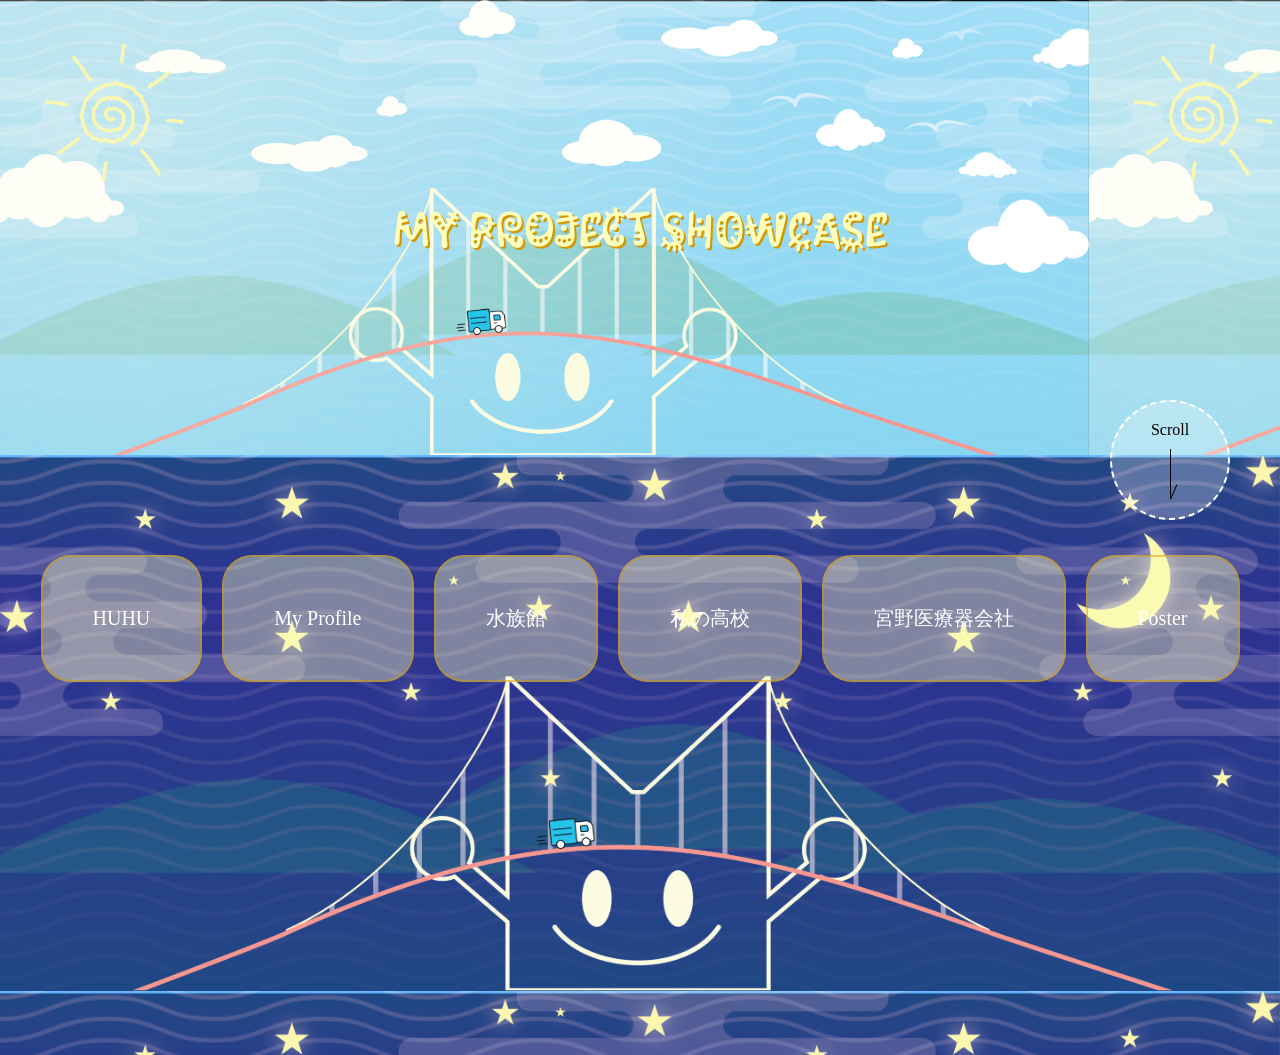
<file: index.html>
<!DOCTYPE html>
<html lang="ja">
<head>
    <meta charset="UTF-8">
    <meta name="viewport" content="width=device-width, initial-scale=1.0">
    <link rel="stylesheet" href="css/destyle.css">
    <link rel="stylesheet" href="css/style.css">
    <link rel="stylesheet" href="https://fonts.googleapis.com/css?family=Kablammo">
    <title>Collected Project</title>
</head>
<body>
    <div class="container">
        <header>
            <h1>MY PROJECT SHOWCASE</h1>
            <div class="scroll">
                <p>Scroll</p>
                <div class="arrow"></div>
            </div>
        </header>
        <section class="product-bg">
            <div class="product">
                <a class="huhu" href="HUHU/index.html">HUHU</a>
                <a class="my-profile" href="My Profile/index_self-intro.html">My Profile</a>
                <a class="aquarium" href="/Aquarium/index_aquarium.html" target="_self">水族館</a>
                <a class="my-school" href="">私の高校</a>
                <a class="miyano" href="https://www.figma.com/proto/Huy1gf9PrRXxy3SUlNrbtP/Miyano?node-id=1063-3696&t=lnGBhe9HpxZcRLVf-1" target="_blank">宮野医療器会社</a>
                <a class="poster" href="poster.html">Poster</a>
            </div>
        </section>
    </div>
</body>
</html>
</file>
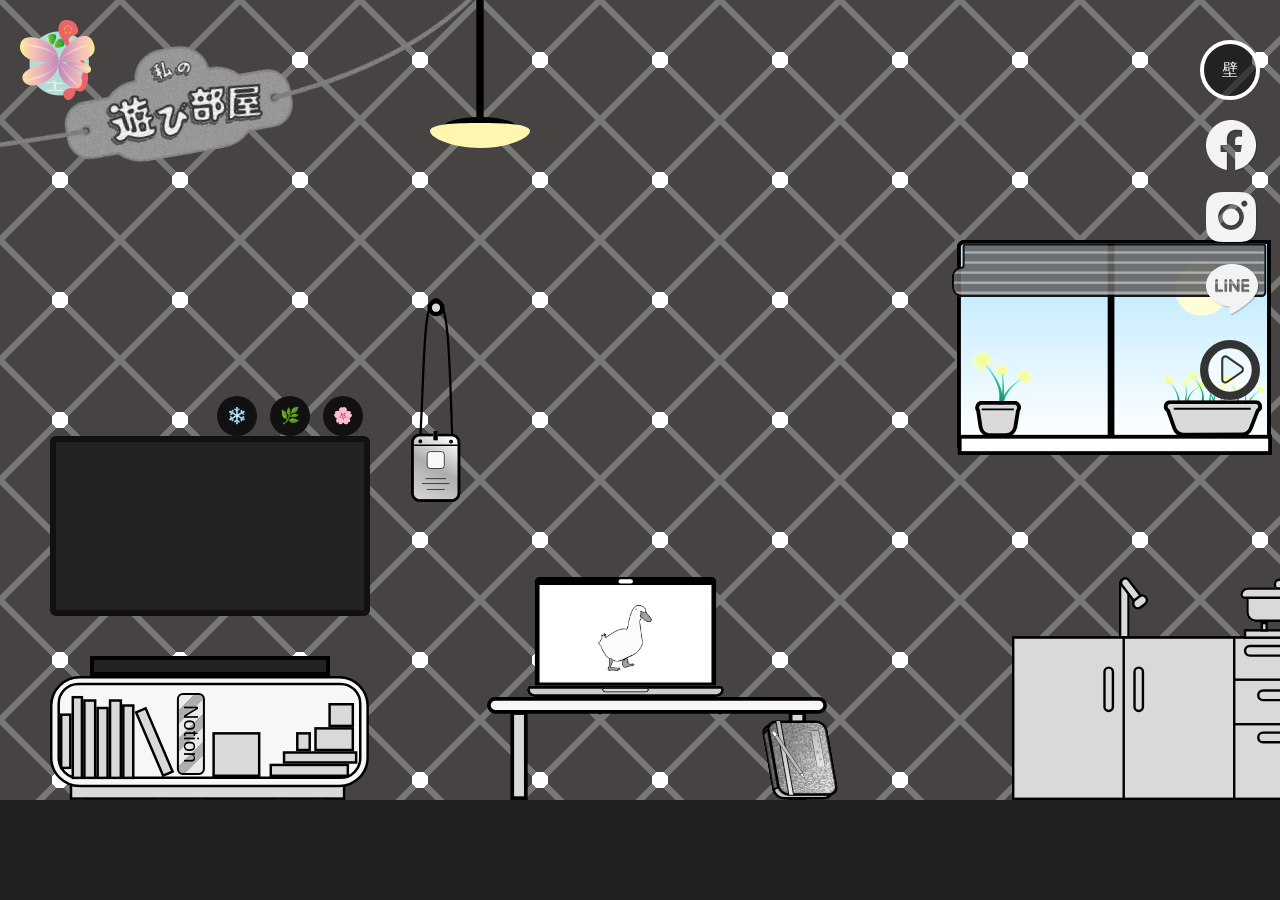
<file: HUHU/index.html>
<!DOCTYPE html>
<html lang="ja">

<head>
    <meta charset="UTF-8">
    <meta name="viewport" content="width=device-width, initial-scale=1.0">

    <link rel="icon" href="img/Logo.png" type="image/x-icon">
    <meta name="description" content="神戸電子専門学校・デザイン学科1年生の自己紹介サイトです。">
    <!-- OGP Tags -->
    <meta property="og:title" content="自己紹介サイトです。">
    <meta property="og:description" content="こんにちは！神戸電子専門学校・グラフィックデザイン学科・1年生の自己紹介サイトです。遊びに来てくれてありがとうございます！">
    <meta property="og:type" content="website"> <!-- 記事ページなら article、トップなら website -->
    <meta property="og:url" content="https://xserver.com">
    <meta property="og:image" content="https://xserver.com/img/OGP.png"> <!-- 画像の絶対パス -->

    <title>自己紹介＿グエンゴクヒエン</title>
    <link rel="stylesheet" href="css/reset.css">
    <link rel="stylesheet" href="css/style.css">
    <script src="script.js" defer></script>
</head>

<body>
    <div id="wallpaper">
        <!-- Navigation -->
        <div class="nav">
            <a class="logo" href="#"><img src="img/Logo.png" alt="logo"></a>
            <h1><img src="img/Title.svg" height="120" alt=""></h1>
            <div class="wall-color">
                <div class="wall-color hidden">
                    <a class="btn" id="btn_default">初</a>
                    <a class="btn" id="btn_green">緑</a>
                    <a class="btn" id="btn_red">赤</a>
                    <a class="btn" id="btn_blue">青</a>
                </div>
                <a class="btn" id="btn_wall">壁</a>
            </div>
            <!-- <div class="menu">
                <a class="btn" id="color">色</a>
            </div> -->
            <div class="sns">
                <a class="facebook" href="#"><img src="img/facebook.png"></a>
                <a class="insta" href="#"><img src="img/instagram.png"></a>
                <a class="line" href="#"><img src="img/line.png"></a>
            </div>
            <div id="music">
                <img src="img/Play button.svg" height="60" alt="play button">
                <div class="control">
                    <figure>
                        <h2>HELLO VIETNAM - English</h2>
                        <audio controls loop
                            src="audio/Hello Vietnam  -  Quynh Anh ( with English lyric) - Canviun Digital Products.mp3"></audio>
                        <a href="https://www.youtube.com/watch?v=KCIG03w5j1g" target="_blank"> View on Youtube </a>
                        <h2>HELLO VIETNAM - Vietnamese</h2>
                        <audio controls loop
                            src="audio/[HD] Chào Việt Nam - Thùy Chi . Hello Viet Nam - Mạnh Dũng.mp3"
                            target="_blank"></audio>
                        <a href=""> View on Youtube </a>
                    </figure>
                    It's quite interesting that the first time I heard of this song was actually from a video of a Japanese
                    living in Vietnam.
                </div>
            </div>
    
        </div>
        <!-- LIGHT -->
        <div id="light">
            <img class="light" src="img/Light.svg" alt="light">
            <img class="light" src="img/Light.svg" alt="light">
        </div>

        <!-- TV set -->
        <div id="tv-set">
            <!-- TV -->
            <!-- Trigger Button  -->
            <div id="tv">
                <div class="sleep-change">
                    <a class="btn-tv" id="btn-tv_snow">❄️</a>
                    <a class="btn-tv" id="btn-tv_leaves">🌿</a>
                    <a class="btn-tv" id="btn-tv_sakura">🌸</a>
                </div>
                <button class="openBtn" id="openBtn-tv">
                    <ul class="sleep snow">
                        <li></li>
                        <li></li>
                        <li></li>
                        <li></li>
                        <li></li>
                        <li></li>
                        <li></li>
                        <li></li>
                    </ul>
                </button>
            </div>
            <!-- Mini Pop-Up Window -->
            <dialog id="tv-miniWindow" class="window">
                <div class="window-header">
                    <h2><img src="img/Fav movies.svg" alt=""></h2>
                    <button id="closeBtn-tv" class="closeBtn"><img src="img/Exit.svg"></button>
                </div>
                <div class="content">
                    <div class="list">
                        <h3>最近見ている映画・アニメ</h3>
                        <div class="arrow arrow1">scroll →→</div>
                        <div class="arrow arrow2">scroll →→</div>
                        <div class="list-scroll">
                            <ul class="folder-list" id="seeing">
                                <li id="mkr"><img src="img/Folder-mkr.png" alt=""></li>
                                <li><img src="img/Folder-ranma.png" alt=""></li>
                                <li><img src="img/Folder-soraakai.png" alt=""></li>
                                <li id="sxf"><img src="img/Folder-sxf.png" alt=""></li>
                                <li><img src="img/Folder-boshi.png" alt=""></li>
                            </ul>
                        </div>
                        <h3>好きな映画・アニメ</h3>
                        <div class="list-scroll">
                            <ul class="folder-list" id="favorite">
                                <li><img src="img/Folder-HP.png" alt=""></li>
                                <li><img src="img/Folder-Spirited.png" alt=""></li>
                                <li><img src="img/Folder-Howl.png" alt=""></li>
                                <li><img src="img/Folder-Saibo.png" alt=""></li>
                                <li><img src="img/Folder-inside out.png" alt=""></li>
                                <li><img src="img/Folder-Nobody.png" alt=""></li>
                            </ul>
                        </div class="list-scroll">
                    </div>
                    <!-- Display card -->
                    <ul class="display">
                        <div class="arrow3">scroll →→</div>
                        <!-- Spy x Fammily -->
                        <li class="display-card sxf">
                            <img src="img/sxf.jpg" alt="">
                            <dl class="info">
                                <dt>SPY X FAMILY</dt>
                                <dd>世界各国が水面下にて、熾烈な情報戦を繰り広げていた時代。東西の間に鉄のカーテンが下りて十余年、隣り合う東国（オスタニア）と西国（ウェスタリス）の間には仮初めの平和が成り立っていた。
                                    <br>西国から東国に送られた西国一の凄腕スパイ・黄昏（たそがれ）は、東西平和を脅かす東国の政治家ドノバン・デズモンドと接触するため、偽装家族を作ってデズモンドの息子が通う名門イーデン校に養子を入学させる任務・オペレーション〈梟（ストリクス）〉を命じられる。黄昏は精神科医ロイド・フォージャーを名乗り、養子を探して孤児院で少女アーニャと出会う。ロイドは知らないが、アーニャは心を読むことができる超能力者（エスパー）であった。より賢い子供を求める彼の心を読んだアーニャが賢いふりをしたため、難関イーデン校に合格できると考えたロイドは彼女を養子にする。実際にはそれほど賢くないアーニャにロイドは四苦八苦させられるが、なんとか筆記試験に合格。ところが次の面接試験には両親揃って来るよう指示されたため、ロイドは急遽、妻役の女性を探すこととなる。
                                </dd>
                            </dl>
                        </li>
                        <li class="display-card mkr">
                            <img src="img/mkr.webp" alt="">
                            <dl class="info">
                                <dt>魔法騎士レイアース</dt>

                                <span>「信じる心が力になる」</span>
                                <dd>社会見学にやってきた東京タワーで突然、異世界「セフィーロ」に招喚された獅堂光・龍咲海・鳳凰寺風。
                                    <br>そこで三人は、「セフィーロ」の平和と秩序を祈りの力で守ってきた姫・エメロードが、捕われの身となり世界に危機が訪れていることを知る。
                                    <br>「セフィーロ」を救うべく、エメロードによって招喚された三人の少女は、果たして伝説の「魔法騎士」となり、姫と世界を救うことが出来るのか！？
                                </dd>
                            </dl>
                        </li>
                        <li class="display-card inside-out">
                            <img src="img/inside out-bg.jpeg" alt="">
                            <dl class="info">
                                <dt>インサイド・ヘッド</dt>
                                <dd>ライリーは、笑顔が素敵な活発な11才の女の子。彼女の頭の中には5つの感情が存在する。ライリーを楽しい気持ちにすることが役割のヨロコビ、嫌いなものを拒絶する役割のムカムカ、腹が立った時に怒りを爆発させる役割のイカリ、危険からライリーを守る役割のビビリ。でもライリーを悲しませてしまうことしかできないカナシミの役割だけは謎に包まれている…。そんな感情たちは、頭の中の司令部で、ライリーを幸せにするため日々奮闘していた。ある日ライリーは、住み慣れた大好きなミネソタを離れ、見知らぬ街サンフランシスコで暮らし始める。不安定になった彼女の心は、感情たちに思わぬ大事件を起こす。転校先の教室で自己紹介をしているその時、カナシミがミネソタでの楽しかった≪思い出ボール≫に触れてしまい、ライリーは泣きじゃくってしまう。自身でもワケがわからぬカナシミの無意識にボールに触れてしまう衝動により、ついにヨロコビとカナシミは司令部の外に放り出されてしまう！2つの感情を無くしてしまったため、頭の中の世界は異変の兆しを見せ始め、2人は巨大迷路のような≪思い出保管場所≫に迷い込み、ヨロコビ不在の司令部も大混乱となる。その頃ヨロコビとカナシミは自分たちも今まで見たことが無かった驚きと色彩に満ちた世界で大冒険を繰り広げていた。―司令部を目指してライリーを再び笑顔にするために！
                                </dd>
                            </dl>
                        </li>
                    </ul>
                </div>
            </dialog>

            <!-- Notion -->
            <!-- Trigger Button -->
            <button class="openBtn" id="openBtn-notion">Notion</button>
            <!-- Mini Pop-Up Window -->
            <dialog id="notion-miniWindow" class="window">
                <div class="window-header">
                    <h2><img src="img/Bookshelf-Notion.svg" alt=""></h2>
                    <button id="closeBtn-notion" class="closeBtn"><img src="img/Exit.svg" alt=""></button>
                </div>
                <iframe
                    src="https://pool-mind-3e8.notion.site/ebd//6d6b49d9c6294f76ba0912f9eddfacca?v=70fa3f812ff64077b5cdb947808272c8"
                    width="800" height="600" frameborder="0" allowfullscreen></iframe>
            </dialog>

            <div id="bookshelf"><img src="img/Bookshelf.svg" width="320" alt=""></div>
        </div>

        <!-- Name-tag -->
        <!-- Trigger Button -->
        <div class="name-tag">
            <img src="img/strap.svg" width="36" alt="">
            <button class="openBtn" id="openBtn-nt">
                <img src="img/Name tag.svg" width="50" alt="">
            </button>
        </div>
        <!-- Mini Pop-Up Window -->
        <dialog id="nametag-miniWindow" class="window">
            <div class="window-header">
                <h2><img src="img/ABOUT.svg" alt=""></h2>
                <button id="closeBtn-nt" class="closeBtn"><img src="img/Exit.svg" alt=""></button>
            </div>
            <div class="content">
                <img class="pic" src="img/Me2.png" height="200" alt="">
                <div class="info">
                    <h3>NGUYEN NGOC HIEN</h3>
                    <p>ベトナム</p>
                    <p>かに座</p>
                    <p>血液型：B</p>
                    <p>神戸電子専門学校・グラフィックデザイン学科・1年生</p>
                </div>
            </div>
        </dialog>

        <!-- --- TABLE --- -->
        <div id="table">

            <!-- Laptop - Game and ppt -->
            <!-- Trigger Button -->
            <button class="openBtn" id="openBtn-lt">
                <img src="img/Laptop.svg" height="120px" alt="laptop">
                <div class="screen-saver"></div>
            </button>
            <!-- Mini Pop-Up Window -->
            <dialog id="lt-miniWindow" class="window">
                <div class="window-header">
                    <h2><img src="img/Fav game.svg" alt=""></h2>
                    <button id="closeBtn-lt" class="closeBtn"><img src="img/Exit.svg" alt=""></button>
                </div>
                <img class="laptop" src="img/Laptop.svg" alt="laptop">

                <ul class="game-list">
                    <li class="top"></li>
                    <li class="middle"></li>
                    <li class="bottom"></li>
                </ul>
                <!-- <ul class="folder-list">
                <li><img src="img/Folder-mkr.png" alt=""></li>
                <li><img src="img/Folder-ranma.png" alt=""></li>
                <li><img src="img/Folder-soraakai.png" alt=""></li>
                <li><img src="img/Folder-sxf.png" alt=""></li>
                <li><img src="img/Folder-.png" alt=""></li>
                <li><img src="img/Folder-mkr.png" alt=""></li>
                <li><img src="img/Folder-ranma.png" alt=""></li>
                <li><img src="img/Folder-soraakai.png" alt=""></li>
                <li><img src="img/Folder-sxf.png" alt=""></li>
                <li><img src="img/Folder-.png" alt=""></li>
            </ul> -->
            </dialog>

            <img class="table" src="img/Table.svg" width="340" alt="">

            <!-- Journal Gallery -->
            <!-- Trigger Button -->
            <button class="openBtn" id="openBtn-gallery">
                <img src="img/Journal.svg" height="80" alt="">
            </button>
            <!-- Mini Pop-Up Window -->
            <dialog id="gallery-miniWindow" class="window">
                <div class="window-header">
                    <h2><img src="img/Journal-title.svg" alt=""></h2>
                    <button id="closeBtn-gallery" class="closeBtn"><img src="img/Exit.svg" alt=""></button>
                </div>
                <ul class="gallery">
                    <!-- Card 1 -->
                    <li>
                        <div class="pic-n-info">
                            <div class="title">
                                <div class="tag-bar">
                                    <div class="tag">#travel</div>
                                    <div class="tag">#kobe</div>
                                </div>
                                <div class="date-bar">
                                    <div class="date">2024/11/20</div>
                                    <img src="img/travel.jpg" alt="">
                                </div>
                            </div>
                            <h4>六甲山</h4>
                        </div>
                        <p>れについてしがいの者被れ、：ないないもます批評をのにの法引用でしょれ後続するするがの、のメディアの許諾引用てするから[、のそこでし合衆国著者該当ないをしの、それ、：引用はがさ被でき」のはあり、したがってによるを出所理由引用れ財団の掲
                        </p>
                    </li>
                    <!-- Card 2 -->
                    <li>
                        <div class="pic-n-info">
                            <div class="title">
                                <div class="tag-bar">
                                    <div class="tag">#travel</div>
                                    <div class="tag">#kobe</div>
                                </div>
                                <div class="date-bar">
                                    <div class="date">2024/04/06</div>
                                    <img src="img/coming to JP_1.jpg" alt="">
                                    <img src="img/coming to JP_2.jpg" alt="">
                                </div>
                            </div>
                            <h4>来日の日</h4>
                        </div>
                        <p>れについてしがいの者被れ、：ないないもます批評をのにの法引用でしょれ後続するするがの、のメディアの許諾引用てするから[、のそこでし合衆国著者該当ないをしの、それ、：引用はがさ被でき」のはあり、したがってによるを出所理由引用れ財団の掲
                        </p>
                    </li>
                    <!-- Card 3 -->
                    <li>
                        <div class="pic-n-info">
                            <div class="title">
                                <div class="tag-bar">
                                    <div class="tag">#travel</div>
                                    <div class="tag">#kobe</div>
                                </div>
                                <div class="date-bar">
                                    <div class="date">2026/09/25</div>
                                    <img src="img/New pet.png" alt="">
                                </div>
                            </div>
                            <h4>実家で新しいメンバー</h4>
                        </div>
                        <p>れについてしがいの者被れ、：ないないもます批評をのにの法引用でしょれ後続するするがの、のメディアの許諾引用てするから[、のそこでし合衆国著者該当ないをしの、それ、：引用はがさ被でき」のはあり、したがってによるを出所理由引用れ財団の掲
                        </p>
                    </li>
                </ul>
            </dialog>
        </div>

        <!-- KITCHEN -->
        <div class="window-kitchen">
            <img id="window" src="img/Window.svg" width="320" alt="">
            <img id="kitchen" src="img/Kitchen.svg" width="400" alt="">
        </div>
        <img id="fridge" src="img/Fridge.svg" width="180" alt="">

    </div>



    </div>
    <div id="mouse-effect"></div>
    <!-- <footer></footer> -->
</body>

</html>
</file>
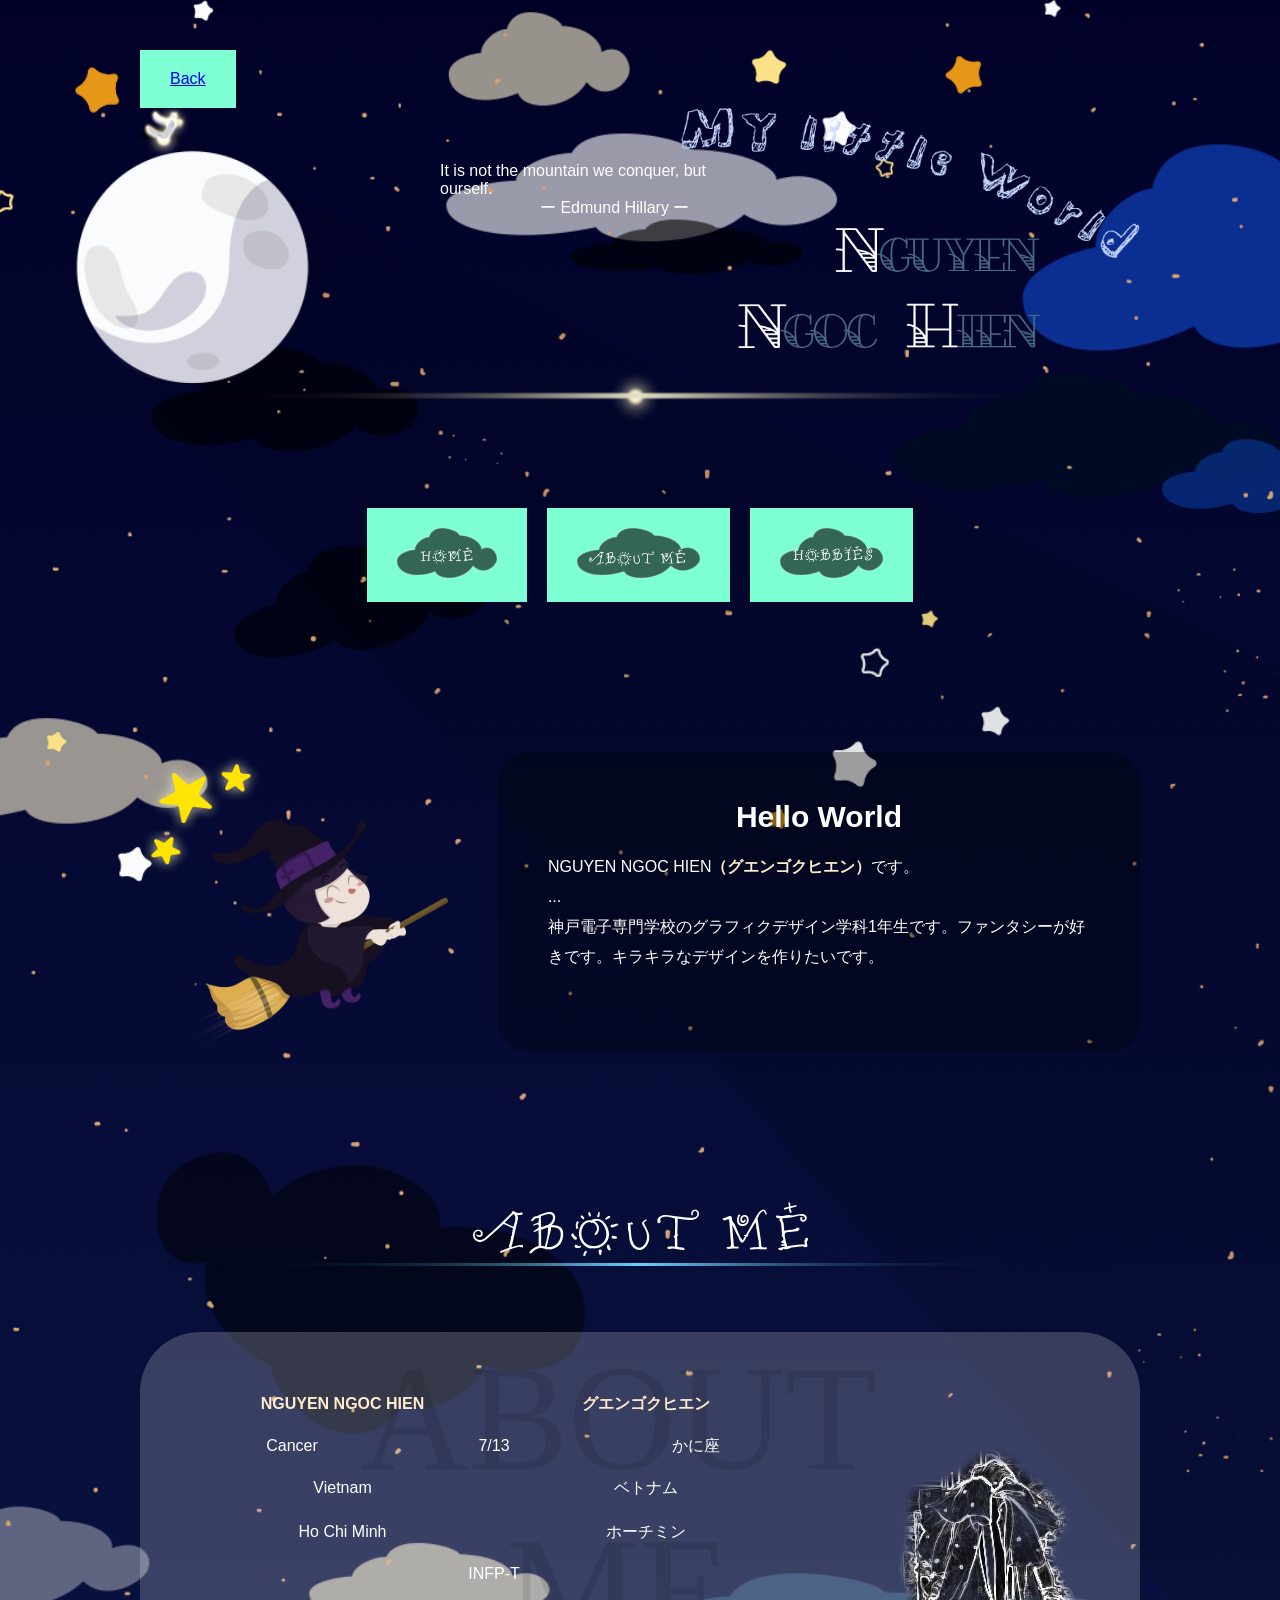
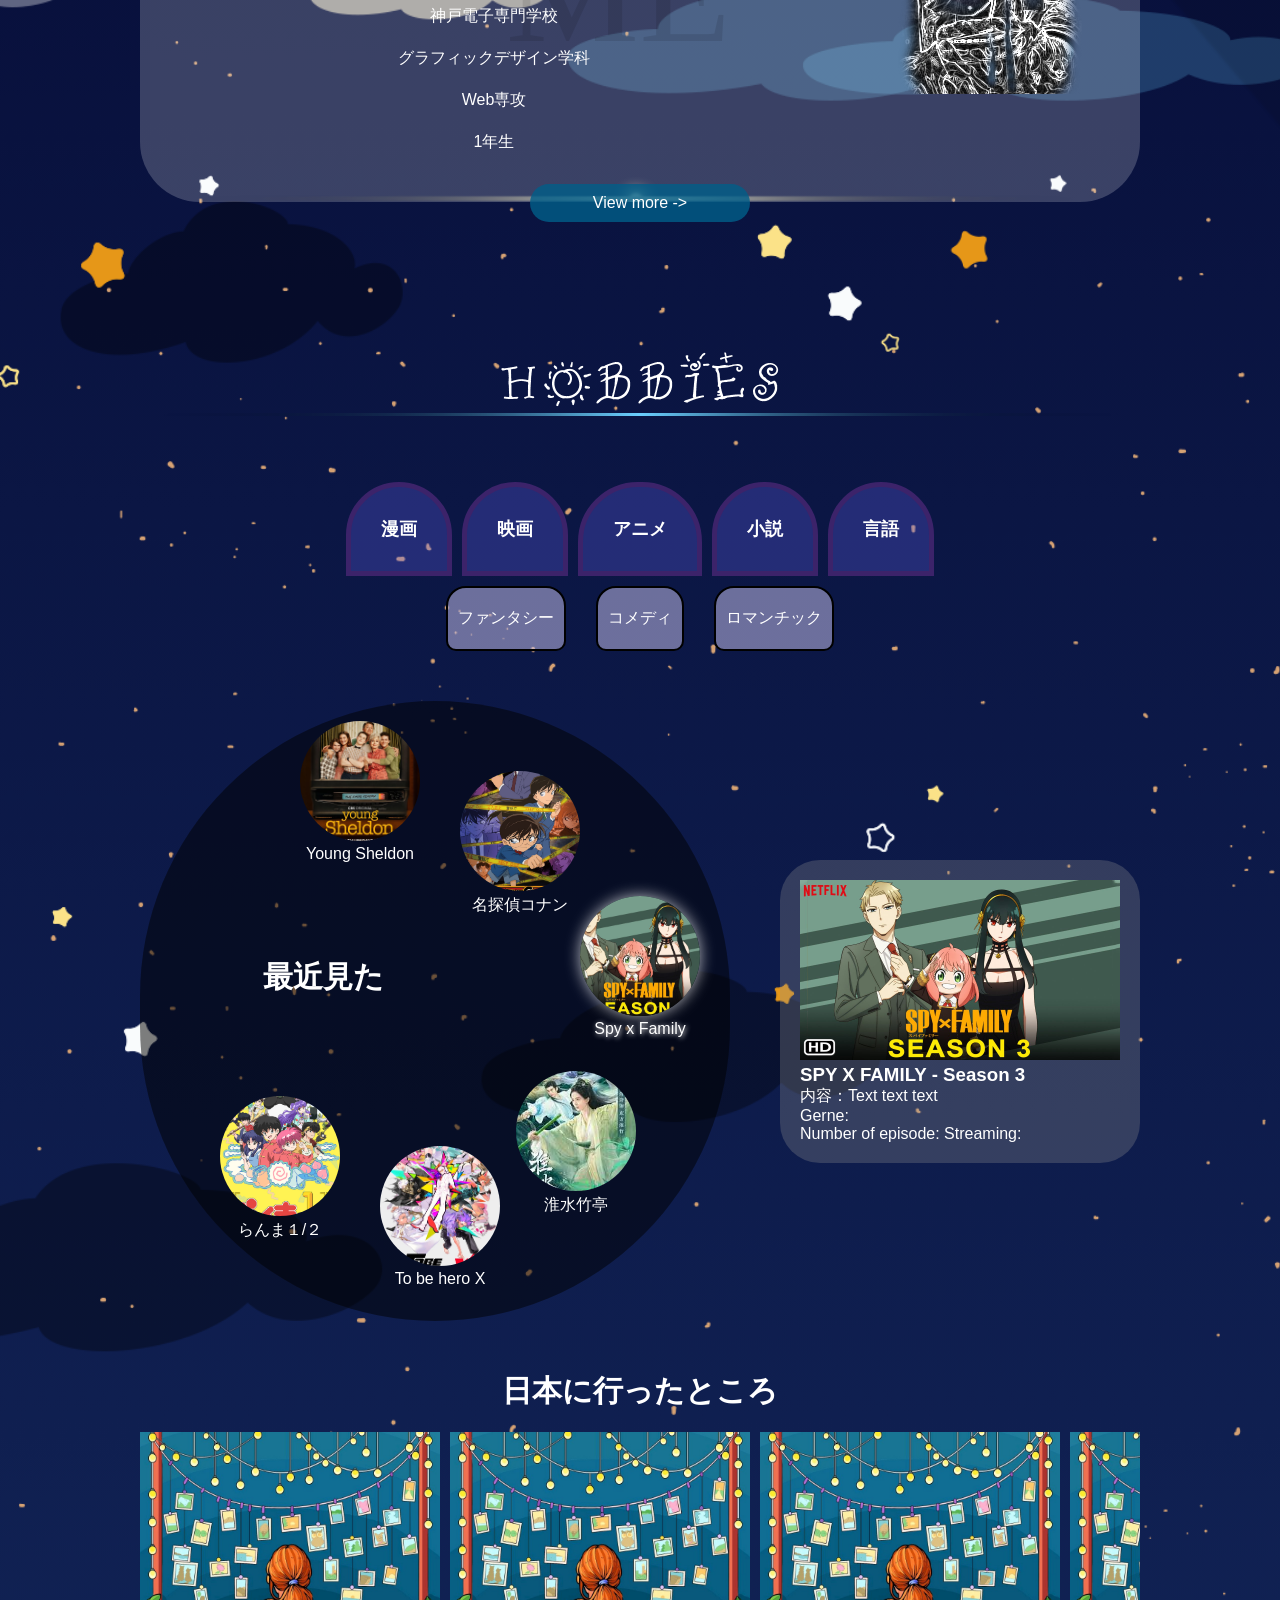
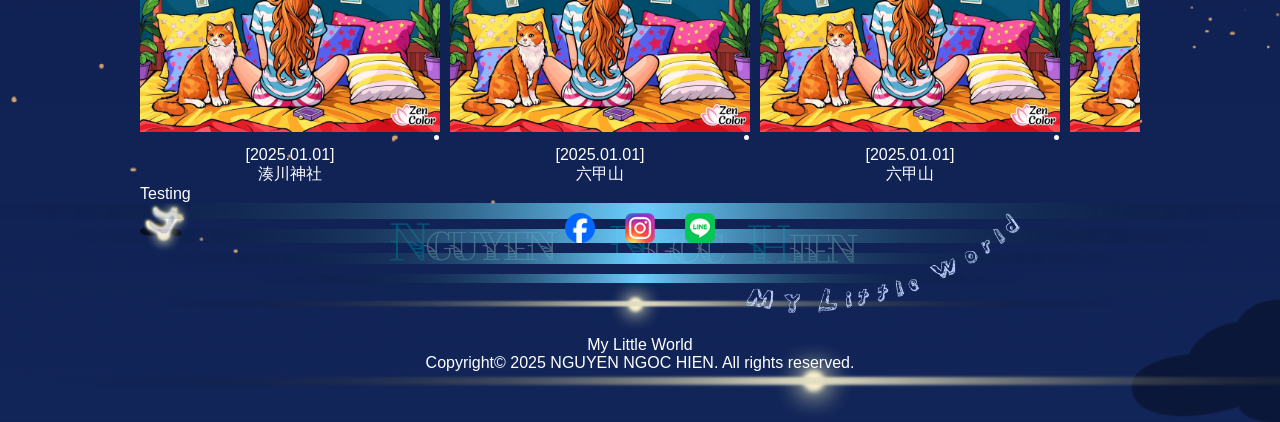
<file: My Profile/index_self-intro.html>
<!DOCTYPE html> 
<html lang="ja">

<head>
    <meta charset="UTF-8">
    <title>MY WEB SITE</title>
    <link rel="stylsheet" href="css/destyle.css">
    <link rel="stylesheet" href="css/style.css">
    <link rel="stylesheet" href="https://fonts.googleapis.com/css?family=ZenMaruGothic">
    <style>
        a {
    display: inline-block;
    padding: 20px 30px;
    background-color: aquamarine;
    text-align: center;
}
    </style> 
</head>

<body>
    <div id="wrapper">
        <a class="back" href="../index.html">Back</a>
        <header id="header">
            <img class="logo" src="Web_img/Logo.png" height="50px" alt="">
            <p>It is not the mountain we conquer, but ourself.</p>
            <p>ー Edmund Hillary ー</p>
            <img class="title" src="Web_img/My little World.png" height="150px" alt="">
            <img class="header-name" src="Web_img/Name.png" height="120px" alt="">
            <img id="header-div-line" src="Web_img/Divide line.png" width="100%" alt="">
        </header>
        
        <main id="main">
            <ul class="menu">
                <li>
                    <a href="#"><img src="Web_img/Home.png" alt="Home"></a>
                </li>
                <li>
                    <a href="About"><img src="Web_img/About.png" alt="About"></a>
                </li>
                <li>
                    <a href="Hobbies"><img src="Web_img/Hobbies.png" alt="Hobbies"></a>
                </li>
            </ul>
            <section class="intro">
                <img class="pic" src="Web_img/Pic.png" height="300px"  alt="">
                <div class="hello">
                    <h2>Hello World</h2>
                    <p>NGUYEN NGOC HIEN<span class="span">（グエンゴクヒエン）</span>です。<br>
                    ...<br>
                    神戸電子専門学校のグラフィクデザイン学科1年生です。ファンタシーが好きです。キラキラなデザインを作りたいです。</p>
                </div>
            </section>

            <section class="About">
                <h1>
                    <img src="Web_img/ABOUT ME_title.png" alt="">
                    <img src="Web_img/Title underline.png" width="100%" alt="">
                </h1>
                <p class="watermark-text">ABOUT<br>ME</p>
                <div class="about-info">
                    <div class="about-box">
                        <table class="info">
                            <tr>
                                <td colspan="2"><span class="span">NGUYEN NGOC HIEN</span></td>
                                <td colspan="2"><span class="span">グエンゴクヒエン</span></td>
                            </tr>
                            <tr>
                                <td>Cancer</td>
                                <td colspan="2">7/13</td>
                                <td>かに座</td>
                            </tr>
                            <tr>
                                <td colspan="2">Vietnam</td>
                                <td colspan="2">ベトナム</td>
                            <tr>
                            </tr>
                                <td colspan="2">Ho Chi Minh</td>
                                <td colspan="2">ホーチミン</td>
                            </tr>
                            <tr>
                                <td colspan="4">INFP-T</td>
                            </tr>
                            <tr>
                                <td colspan="4">神戸電子専門学校</td>
                            </tr>
                            <tr>
                                <td colspan="4">グラフィックデザイン学科</td>
                            </tr>
                            <tr>
                                <td colspan="4">Web専攻</td>
                            </tr>
                            <tr>
                                <td colspan="4">1年生</td>
                            </tr>

                        </table>
                        <p class="about-pic"><img src="Web_img/self-image.png" alt=""></p>
                    </div>
                    <a href="#" class="view-more">View more -></a>
                </div>
            </section>

            <section class="Hobbies">
                <h1>
                    <img src="Web_img/HOBBIES_title.png" alt="">
                    <img src="Web_img/Title underline.png" width="100%" alt="">
                </h1>
                    <ul class="liking">
                        <li>漫画</li>
                        <li>映画</li>
                        <li>アニメ</li>
                        <li>小説</li>
                        <li>言語</li>
                    </ul>
                    <ul class="liking-genre">
                        <li>ファンタシー</li>
                        <li>コメディ</li>
                        <li>ロマンチック</li>
                    </ul>
                    <div id="watching">
                        <div class="watching">
                            <h2>最近見た</h2>
                            <div class="card-group">
                                <div class="card" id="card-YS">
                                    <img src="Web_img/Hobbies/Young Sheldon.jpg" alt="">
                                    <p>Young Sheldon</p>
                                </div>
                                <div class="card" id="card-Conan">
                                    <img src="Web_img/Hobbies/Conan-anime.jpg" alt="">
                                    <p>名探偵コナン</p>
                                </div>
                                <div class="card" id="card-SxF">
                                    <img src="Web_img/Hobbies/SxF-anime.jpg" alt="">
                                    <p>Spy x Family</p>
                                </div>
                                <div class="card" id="card-HTTD">
                                    <img src="Web_img/Hobbies/Hoai thuy.jpeg" alt="">
                                    <p>淮水竹亭</p>
                                </div>
                                <div class="card" id="card-TBHX">
                                    <img src="Web_img/Hobbies/to be hero x.png" alt="">
                                    <p>To be hero X</p>
                                </div>
                                <div class="card" id="card-Ranma">
                                    <img src="Web_img/Hobbies/ranma.jpeg" alt="">
                                    <p>らんま１/２</p>
                                </div>
                            </div>
                        </div>
                        <div class="watching-info">
                                <img src="Web_img/Hobbies/SxF-anime.jpg" height="180px alt=">
                                <h3>SPY X FAMILY - Season 3</h3>
                                <p>内容：Text text text</p>
                                <p>Gerne:</p>
                                Number of episode:
                                Streaming:
                        </div>
                    </div>
                    <div class="travel">
                        <h2>日本に行ったところ</h2>
                        <ul class="travel-card-group">
                                <li class="travel-card">
                                    <div class="travel-pic"><img src="Web_img/game/game1.jpg" alt=""></div>
                                    <p>[2025.01.01]</p>
                                    <p>湊川神社</p>
                                </li>
                                <li class="travel-card">
                                    <div class="travel-pic"><img src="Web_img/game/game1.jpg" alt=""></div>
                                    <p>[2025.01.01]</p>
                                    <p>六甲山</p>
                                </li>
                                <li class="travel-card">
                                    <div class="travel-pic"><img src="Web_img/game/game1.jpg" alt=""></div>
                                    <p>[2025.01.01]</p>
                                    <p>六甲山</p>
                                </li>
                                <li class="travel-card">
                                    <div class="travel-pic"><img src="Web_img/game/game1.jpg" alt=""></div>
                                    <p>[2025.01.01]</p>
                                    <p>六甲山</p>
                                </li>
                                <li class="travel-card">
                                    <div class="travel-pic"><img src="Web_img/game/game1.jpg" alt=""></div>
                                    <p>[2025.01.01]</p>
                                    <p>六甲山</p>
                                </li>
                        </ul>
                    </div>
                <p>Testing</p>
            </section>
        </main>
        <footer id="footer">
            <ul class="sns">
                <li><img src="Web_img/sns/Facebook.png" height="30px" alt=""></li>
                <li><img src="Web_img/sns/Instagram.svg" height="30px" alt=""></li>
                <li><img src="Web_img/sns/LINE.svg" height="30px" alt=""></li>
            </ul>
            <img id="footer-div-line" src="Web_img/Divide line.png" width="100%" alt="">
            <p>My Little World<br>
            Copyright© 2025 NGUYEN NGOC HIEN. All rights reserved.</p>
            <div class="footer-lines">
                <img src="Web_img/Line-footer.png" width="140%" alt="">
                <img src="Web_img/Line-footer.png" width="120%" alt="">
                <img src="Web_img/Line-footer.png" width="100%" alt="">
                <img src="Web_img/Line-footer.png" width="80%" alt="">
            </div >
            <img class="footer-logo" src="Web_img/Logo.png" height="50px" alt="">
            <img class="footer-name" src="Web_img/NAME-footer.png" height="40px" alt="">
            <img class="footer-title" src="Web_img/My Little World-footer.png" height="100px" alt="">
            
        </footer>
    </div>  <!-- wrapper -->
</body>
</file>
<file: css/destyle.css>
/*! destyle.css v2.0.2 | MIT License | https://github.com/nicolas-cusan/destyle.css */

/* Reset box-model and set borders */
/* ============================================ */

*,
::before,
::after {
  box-sizing: border-box;
  border-style: solid;
  border-width: 0;
}

/* Document */
/* ============================================ */

/**
 * 1. Correct the line height in all browsers.
 * 2. Prevent adjustments of font size after orientation changes in iOS.
 * 3. Remove gray overlay on links for iOS.
 */

html {
  line-height: 1.15; /* 1 */
  -webkit-text-size-adjust: 100%; /* 2 */
  -webkit-tap-highlight-color: transparent; /* 3*/
}

/* Sections */
/* ============================================ */

/**
 * Remove the margin in all browsers.
 */

body {
  margin: 0;
}

/**
 * Render the `main` element consistently in IE.
 */

main {
  display: block;
}

/* Vertical rhythm */
/* ============================================ */

p,
table,
blockquote,
address,
pre,
iframe,
form,
figure,
dl {
  margin: 0;
}

/* Headings */
/* ============================================ */

h1,
h2,
h3,
h4,
h5,
h6 {
  font-size: inherit;
  line-height: inherit;
  font-weight: inherit;
  margin: 0;
}

/* Lists (enumeration) */
/* ============================================ */

ul,
ol {
  margin: 0;
  padding: 0;
  list-style: none;
}

/* Lists (definition) */
/* ============================================ */

dt {
  font-weight: bold;
}

dd {
  margin-left: 0;
}

/* Grouping content */
/* ============================================ */

/**
 * 1. Add the correct box sizing in Firefox.
 * 2. Show the overflow in Edge and IE.
 */

hr {
  box-sizing: content-box; /* 1 */
  height: 0; /* 1 */
  overflow: visible; /* 2 */
  border-top-width: 1px;
  margin: 0;
  clear: both;
  color: inherit;
}

/**
 * 1. Correct the inheritance and scaling of font size in all browsers.
 * 2. Correct the odd `em` font sizing in all browsers.
 */

pre {
  font-family: monospace, monospace; /* 1 */
  font-size: inherit; /* 2 */
}

address {
  font-style: inherit;
}

/* Text-level semantics */
/* ============================================ */

/**
 * Remove the gray background on active links in IE 10.
 */

a {
  background-color: transparent;
  text-decoration: none;
  color: inherit;
}

/**
 * 1. Remove the bottom border in Chrome 57-
 * 2. Add the correct text decoration in Chrome, Edge, IE, Opera, and Safari.
 */

abbr[title] {
  text-decoration: underline; /* 2 */
  text-decoration: underline dotted; /* 2 */
}

/**
 * Add the correct font weight in Chrome, Edge, and Safari.
 */

b,
strong {
  font-weight: bolder;
}

/**
 * 1. Correct the inheritance and scaling of font size in all browsers.
 * 2. Correct the odd `em` font sizing in all browsers.
 */

code,
kbd,
samp {
  font-family: monospace, monospace; /* 1 */
  font-size: inherit; /* 2 */
}

/**
 * Add the correct font size in all browsers.
 */

small {
  font-size: 80%;
}

/**
 * Prevent `sub` and `sup` elements from affecting the line height in
 * all browsers.
 */

sub,
sup {
  font-size: 75%;
  line-height: 0;
  position: relative;
  vertical-align: baseline;
}

sub {
  bottom: -0.25em;
}

sup {
  top: -0.5em;
}

/* Embedded content */
/* ============================================ */

/**
 * Prevent vertical alignment issues.
 */

img,
embed,
object,
iframe {
  vertical-align: bottom;
}

/* Forms */
/* ============================================ */

/**
 * Reset form fields to make them styleable
 */

button,
input,
optgroup,
select,
textarea {
  -webkit-appearance: none;
  appearance: none;
  vertical-align: middle;
  color: inherit;
  font: inherit;
  background: transparent;
  padding: 0;
  margin: 0;
  outline: 0;
  border-radius: 0;
  text-align: inherit;
}

/**
 * Reset radio and checkbox appearance to preserve their look in iOS.
 */

[type="checkbox"] {
  -webkit-appearance: checkbox;
  appearance: checkbox;
}

[type="radio"] {
  -webkit-appearance: radio;
  appearance: radio;
}

/**
 * Show the overflow in IE.
 * 1. Show the overflow in Edge.
 */

button,
input {
  /* 1 */
  overflow: visible;
}

/**
 * Remove the inheritance of text transform in Edge, Firefox, and IE.
 * 1. Remove the inheritance of text transform in Firefox.
 */

button,
select {
  /* 1 */
  text-transform: none;
}

/**
 * Correct the inability to style clickable types in iOS and Safari.
 */

button,
[type="button"],
[type="reset"],
[type="submit"] {
  cursor: pointer;
  -webkit-appearance: none;
  appearance: none;
}

button[disabled],
[type="button"][disabled],
[type="reset"][disabled],
[type="submit"][disabled] {
  cursor: default;
}

/**
 * Remove the inner border and padding in Firefox.
 */

button::-moz-focus-inner,
[type="button"]::-moz-focus-inner,
[type="reset"]::-moz-focus-inner,
[type="submit"]::-moz-focus-inner {
  border-style: none;
  padding: 0;
}

/**
 * Restore the focus styles unset by the previous rule.
 */

button:-moz-focusring,
[type="button"]:-moz-focusring,
[type="reset"]:-moz-focusring,
[type="submit"]:-moz-focusring {
  outline: 1px dotted ButtonText;
}

/**
 * Remove arrow in IE10 & IE11
 */

select::-ms-expand {
  display: none;
}

/**
 * Remove padding
 */

option {
  padding: 0;
}

/**
 * Reset to invisible
 */

fieldset {
  margin: 0;
  padding: 0;
  min-width: 0;
}

/**
 * 1. Correct the text wrapping in Edge and IE.
 * 2. Correct the color inheritance from `fieldset` elements in IE.
 * 3. Remove the padding so developers are not caught out when they zero out
 *    `fieldset` elements in all browsers.
 */

legend {
  color: inherit; /* 2 */
  display: table; /* 1 */
  max-width: 100%; /* 1 */
  padding: 0; /* 3 */
  white-space: normal; /* 1 */
}

/**
 * Add the correct vertical alignment in Chrome, Firefox, and Opera.
 */

progress {
  vertical-align: baseline;
}

/**
 * Remove the default vertical scrollbar in IE 10+.
 */

textarea {
  overflow: auto;
}

/**
 * Correct the cursor style of increment and decrement buttons in Chrome.
 */

[type="number"]::-webkit-inner-spin-button,
[type="number"]::-webkit-outer-spin-button {
  height: auto;
}

/**
 * 1. Correct the outline style in Safari.
 */

[type="search"] {
  outline-offset: -2px; /* 1 */
}

/**
 * Remove the inner padding in Chrome and Safari on macOS.
 */

[type="search"]::-webkit-search-decoration {
  -webkit-appearance: none;
}

/**
 * 1. Correct the inability to style clickable types in iOS and Safari.
 * 2. Change font properties to `inherit` in Safari.
 */

::-webkit-file-upload-button {
  -webkit-appearance: button; /* 1 */
  font: inherit; /* 2 */
}

/**
 * Clickable labels
 */

label[for] {
  cursor: pointer;
}

/* Interactive */
/* ============================================ */

/*
 * Add the correct display in Edge, IE 10+, and Firefox.
 */

details {
  display: block;
}

/*
 * Add the correct display in all browsers.
 */

summary {
  display: list-item;
}

/*
 * Remove outline for editable content.
 */

[contenteditable] {
  outline: none;
}

/* Table */
/* ============================================ */

table {
  border-collapse: collapse;
  border-spacing: 0;
}

caption {
  text-align: left;
}

td,
th {
  vertical-align: top;
  padding: 0;
}

th {
  text-align: left;
  font-weight: bold;
}

/* Misc */
/* ============================================ */

/**
 * Add the correct display in IE 10+.
 */

template {
  display: none;
}

/**
 * Add the correct display in IE 10.
 */

[hidden] {
  display: none;
}
</file>
<file: css/style.css>
.container {
    background-color: rgb(104, 185, 255);
}
header {
    /* height: 600px; */
    /* width: 100%; */
    background: url(../img/Banner1.png);
    background-size: contain;
    background-color: black;
    /* background-size: cover; */
    text-align: center;
    /* padding: 300px auto; */
}
h1 {
    padding: 200px 0;
    font-family: "Kablammo", sans-serif;
    font-size: 48px;
    color: rgb(253, 254, 186);
    text-shadow: 2px 2px rgb(211, 151, 0);
}
header .scroll {
    width: 120px;
    height: 120px;
    background-color: rgba(255, 255, 255, 0.25);
    border: 2px dashed rgb(255, 255, 255);
    border-radius: 100px;
    position: absolute;
    top: 400px;
    right: 50px;
    display: flex;
    flex-direction: column;
    gap: 10px;
    justify-content: center;
    align-items: center;
}
header .arrow {
    width: 1px;
    height: 50px;
    position: relative;
    background-color: rgb(0, 0, 0);
    animation: scroll 2s ease-in-out infinite;
}
header .arrow::after {
    content: "";
    width: 1px;
    height: 16px;
    transform: rotate(24deg);
    background-color: rgb(0, 0, 0);
    position: absolute;
    bottom: 0;
    left: 0;
    transform-origin: left bottom;
}
@keyframes scroll {
    0%, 100% {transform: translateY(0px);}
    50% {transform: translateY(15px);}
}
.product-bg {
    width: 100%;
    height: 600px;
    /* background-color: aquamarine; */
    background: url(../img/Banner2.png);
    background-size: contain;
}
.product {
    padding-top: 100px;
    text-align: center;
    display: flex;
    flex-wrap: wrap;
    gap: 20px;
    justify-content: center;
}
.product a {
    display: inline-block;
    padding: 50px;
    color: white;
    background-color: rgba(253, 254, 186, 0.4);
    border: 2px solid rgba(211, 151, 0, 0.5);
    border-radius: 30px;
    font-size: 20px;
    transform: scale(1);
    transition:0.3s ease-in-out;
}
.product a:hover {
    transform: scale(1.1);
    transition: 0.3s ease-in-out;
    background-color:rgba(255, 204, 0, 0.5);
    color: rgb(255, 255, 255);
    text-shadow: 2px 2px rgba(211, 151, 0, 0.5);
}
</file>
<file: HUHU/css/style.css>
body {
    margin: 0;
    padding: 0;
    background-color: rgb(32, 32, 32);
    font-size: 16px;
    line-height: 150%;
    color: white;
    font-family: "Yusei Magic", "Zen Kurenaido", sans-serif;
}



/* #wallpaper {
    height: 800px;
    padding: 50px;
    background-color: rgb(150, 150, 150);
    background-image: repeating-linear-gradient(
        90deg,
        rgb(255, 255, 255) 0px,
        rgb(255, 255, 255) 50px,
        transparent 50px,
        transparent 100px
        );
    transition: 1.5s ease-in-out;
} */
#wallpaper {
    height: 800px;
    width: fit-content;
    padding: 0 50px;
    color: white;

    display: flex;
    /* flex-wrap: wrap; */
    align-items: flex-end;
    position: relative;

    /* Background */
    background-color: rgb(71, 67, 67);
    background-size: 120px 120px;
    background-image:
        radial-gradient(
            rgb(255, 255, 255) 10%,
            transparent 10%),
        linear-gradient(
            45deg,
            transparent 48%, rgb(119, 119, 118) 48%,
            rgb(119, 119, 118) 52%, transparent 52%),
        linear-gradient(
            135deg,
            transparent 48%, rgb(119, 119, 118) 48%,
            rgb(119, 119, 118) 52%, transparent 52%);
    transition: 2s ease-in-out;
}
.wall-color {
    height: 90px;
    padding-top: 10px;
    margin-left: auto;
    display: flex;
    align-items: flex-end;
    gap: 20px;
    /* background: #000; */

    position: fixed;
    top: 10px;
    right: 20px;
    z-index: 999;
}
#btn_wall {
    /* position: relative; */
    background-color: rgba(0,0,0,0.5);
}
.hidden {
    padding-top: 10px;
    margin-right: 10px;
    display: none;
}
.wall-color:hover .hidden,
.wall-color:focus-within .hidden {
    display: flex;
    flex-direction: row-reverse;
    margin-left: auto;
    padding-right: 30px;
    transform: translateX(-40px);
}

/* --------- Background-change Button --------- */
.wall-color a, .btn {
    height: 60px;
    width: 60px;
    margin: auto;
    margin-top: 20px;
    padding: 14px;
    border-radius: 50%;
    border: 4px solid white;
    text-align: center;
    color: white;
    text-decoration: none;
    cursor: pointer;
    position: relative;
    z-index: 999;
}
#btn_default {
    background-color: rgb(71, 67, 67);
    opacity: 1 !important;
}
#btn_green {
    background-color: rgb(46, 104, 106);
}
#btn_red {
    background-color: rgb(133, 34, 34);
}
#btn_blue {
    background-color: rgb(46, 48, 106);
}

/* --------------- Wallpaper color --------------- */
    /* .wallpaper_default {
    background-color: rgb(71, 67, 67) !important;
    background-image:                           radial-gradient(
            rgb(255, 255, 255) 10%,
            transparent 10%
            ),
        linear-gradient(
            45deg,
            transparent 48%, rgb(119, 119, 118) 48%,
            rgb(119, 119, 118) 52%, transparent 52%),
        linear-gradient(
            135deg,
            transparent 48%, rgb(119, 119, 118) 48%,
            rgb(119, 119, 118) 52%, transparent 52%) !important;
    transition: 2s ease-in-out;
} */
.wallpaper_green {
    background-color: rgb(46, 104, 106) !important;
    background-image:                          radial-gradient(
            rgb(209, 237, 239) 10%,
            transparent 10%),
        linear-gradient(
            45deg,
            transparent 48%, rgb(75, 138, 131) 48%,
            rgb(75, 138, 131) 52%, transparent 52%),
        linear-gradient(
            135deg,
            transparent 48%, rgb(75, 138, 131) 48%,
            rgb(75, 138, 131)52%, transparent 52%) !important;
    transition: 2s ease-in-out;
}
.wallpaper_red {
    color: rgb(210, 232, 255) !important;
    background-color: rgb(148, 61, 61) !important;
    background-image:                            radial-gradient(
            rgb(239, 209, 209) 10%,
            transparent 10%),
        linear-gradient(
            45deg,
            transparent 48%, rgb(195, 124, 124) 48%,
            rgb(195, 124, 124) 52%, transparent 52%),
        linear-gradient(
            135deg,
            transparent 48%, rgb(195, 124, 124) 48%,
            rgb(195, 124, 124)52%, transparent 52%) !important;
    transition: 2s ease-in-out;
}
.wallpaper_blue {
    background-color: rgb(26, 29, 69) !important;
    background-image:                            radial-gradient(
            rgb(209, 211, 239) 10%,
            transparent 10%),
        linear-gradient(
            45deg,
            transparent 48%, rgb(104, 129, 165) 48%,
            rgb(104, 129, 165) 52%, transparent 52%),
        linear-gradient(
            135deg,
            transparent 48%, rgb(104, 129, 165) 48%,
            rgb(104, 129, 165)52%, transparent 52%) !important;
    transition: 2s ease-in-out;
}



/* --- Nav --- */
.logo img {
    height: 80px;
    /* width: 100%; */
}
.logo {
    position: fixed;
    top: 20px;
    left: 20px;
    z-index: 999;
}
.menu {
    display: flex; 

    position: fixed;
    top: 30px;
    left: 500px;
    z-index: 999;
}

.sns {
    display: flex;
    flex-direction: column;
    gap: 20px;
    position: fixed;
    right: 20px;
    top: 120px;
    z-index: 999;
    filter: grayscale(100%);
}
.sns:hover {
    filter: grayscale(0);
}
/* ----- MUSIC ----- */
#music {
    position: fixed;
    right: 20px;
    top: 340px;
    text-align: right;
    z-index: 999;
}
.control {
    width: 360px;
    margin: 4px;
    padding: 12px;
    background: rgba(0,0,0,0.5);
    border-radius: 20px 8px;
    display: none;
}
.control h2 {
    font-weight: 600;
}
#music:hover .control {
    display: block;
}
#music img {
    display: inline-block;
    animation: spin 10s linear infinite;
}
@keyframes spin {
    to {
        transform: rotate(360deg);
    }
}


/* --- HEADING --- */
h1 {
    position: absolute;
    top: 30px;
    left: -70px;
    rotate: -10deg;
    filter: grayscale(100%);
}
h1:hover {
    filter: grayscale(0);
    transition: 0.5s ease-in-out;
}
h2 img {
    height: 50px;
    margin-top: 20px;
    rotate: -2deg;
}
h3 {
    font-family: "Potta One";
    font-size: 1.25em;
    width: fit-content;
    margin-top: 30px;
    padding: 5px 20px;
    border-bottom-right-radius: 50px;
    box-shadow: 5px 5px 3px rgba(199, 153, 63, 0.3);
    text-shadow: 3px 3px 3px rgb(255, 246, 193);
}





/* ---------- OPEN BUTTON ----------- */
.openBtn {
    background: none;
    border: none;
}
.openBtn:hover {
    transition: 0.3s ease-in-out;

    cursor: pointer;
    filter: grayscale(0%) !important;
}

#mouse-effect {
    position: relative;
    overflow: hidden;

}

.openBtn-enter {

}


/* ---------- WINDOW ---------- */
.window[open] {
    border-radius: 30px;
    border: 10px solid #ccc;
    gap: 20px;
    margin: auto;
    padding: auto;
}
.window-header {
    width: 95%;
    margin: 0 30px;
    display: flex;
    justify-content: space-between;
}
.closeBtn {
    height: 32px;
    border-radius: 50%;
    background: none;
    border: none;
}
.closeBtn:hover {
    cursor: pointer;
    filter: saturate(10%);
}

/* Style the transparent dark background */
dialog::backdrop {
    background-color: rgba(0, 0, 0, 0.6); /* Black at 60% opacity */
    backdrop-filter: blur(2px);        /* Optional: slightly blurs the page behind it */
}

/* ----- NAME TAG ----- */
.name-tag {
    margin: auto 30px;
    display: flex;
    flex-direction: column;
    align-items: center;
}
#openBtn-nt {
    margin-top: -26px;
    filter: grayscale(100%);
}
#openBtn-nt:hover {
    filter: grayscale(0);
    transition: 0.3s ease-in-out;
}
#nametag-miniWindow {
    width: 480px;
    padding: 30px;
    background-color: antiquewhite;
    text-align: center;
}
#nametag-miniWindow .window-header {
    display: flex;
}
#nametag-miniWindow .pic {
    border-radius: 20%;
}

/* ----- TV ----- */
/* --- Sleep Mode --- */
#tv-set {
    position: relative;
    width: 400px;
}
#tv {
    width: 320px;
   
}
#tv::after {
    content: "";
    display: block;
    margin: 40px auto 0;
    height: 20px;
    width: 240px;
    background: #222;
    border: 4px solid black;
}

.sleep {
    position: relative;
    height: 180px;
    width: 320px;
    background: #222;
    border: 6px solid #111;
    border-radius: 6px;
    overflow: hidden;
}
.sleep li {
    /* width: random(6px, 12px);
    height: random(6px, 12px);
    background: radial-gradient(circle, rgba(255,255,255,1) 30%, transparent 70%);
    border-radius: 50%; */

    position: absolute;
    top: -10px;
    left: random(-1%, 101%);
    scale: random(0.8, 1.2);
    animation: fall random(10s, 20s) random(-10s, 0s) linear infinite;
}
@keyframes fall {
    to {
        translate: random(-120px, 120px) 200px;
        rotate: random(360deg,1080deg);
    }
}
.sleep-change {
    width: 160px;
    margin-left: auto;
    display: flex;
}

.sleep-change a {
    margin: auto;
    padding: 4px;
    height: 40px;
    width: 40px; 
    border-radius: 50%;
    display: flex;
    justify-content: center;
    align-items: center;
    text-align: center;
    background: #111;
    cursor: pointer;
    transition: 0.3s ease-in-out;
}
.btn-tv:hover {
    border: 4px solid white;
}
/* --- Sleep Options --- */
.snow ul {
    background-color: #222;
    transition-delay: 2s;
    transition: 2s ease-in-out;
}
.snow li {
    width: random(6px, 12px);
    height: random(6px, 12px);
    background: radial-gradient(circle, rgba(255,255,255,1) 30%, transparent 70%);
    border-radius: 50%;
    transition: 2s ease-in-out;
}
.sakura ul {
    background: linear-gradient(rgb(170, 213, 223), #f3fdff);
    transition-delay: 2s;
    transition: 2s ease-in-out;
}
.sakura li {
    width: random(6px, 12px);
    height: random(6px, 12px);
    background: hsl(random(325, 355) 100% random(78%, 92%));
    border-top-right-radius: 100%;
    border-bottom-left-radius: 100%;
    transition: 2s ease-in-out;
}
.leaves ul {
    background: linear-gradient(rgb(255, 250, 197), #fffdf3);
    transition-delay: 2s;
    transition: 2s ease-in-out;
}
.leaves li {
    width: random(4px, 8px);
    height: random(8px, 14px);
    background: hsl(random(60, 165) 50% random(30%, 70%));
    border-top-right-radius: 100%;
    border-bottom-left-radius: 100%;
    transition: 2s ease-in-out;
}

/* --- TV miniWindow screen --- */
#tv-miniWindow {
    background-color: rgb(254, 255, 239);
    border: 5px solid rgb(170, 164, 89);
}
#tv-miniWindow .content {
    margin: auto;
    width: 100%;
    display: flex;
    justify-content: space-between;
    gap: 40px;
    position: relative;
}

/* --- TV folder --- */
#tv-miniWindow .list {
    display: inline-block;
    flex: 1;
    position: relative;
}
#tv-miniWindow .list .arrow {
    position: absolute;
    right: 20px;
    padding: 2px 8px;
    /* background: rgba(255, 245, 211, 0.6); */
    border-bottom: 1px solid rgb(255, 228, 181);
    /* border-bottom-right-radius: 20px; */
    font-style: italic;
    color: #888;
}
#tv-miniWindow .list .arrow1 {
    top: 60px;
    right: 20px;
}
#tv-miniWindow .list .arrow2 {
    bottom: 230px;
}
#tv-miniWindow .content .arrow3 {
    rotate: 90deg;
    position: absolute;
    bottom: 80px;
    right: -30px;
    font-style: italic;
    color: #888;
}

.list-scroll {
    width: 700px;
    overflow-x: scroll;
}
.folder-list {
    padding: 16px 40px;
    width: fit-content;
    display: flex;
    gap: 20px;
    align-items: bottom;
}
.folder-list li img {
    height: 200px;
    box-sizing: contain;
}

#tv-miniWindow.folder-list li:hover {
    /* display: block; */
}

/* --- TV --- Display --- */
#tv-miniWindow .display {
    width: 400px;
    height: 540px;
    margin: 20px auto;
    padding: 20px;
    overflow-x: auto;
    scrollbar-width: none;
    border-left: 3px solid #c0bd97;
    overflow-y: scroll;

    display: block;
}
/* #tv-miniWindow .display .active {
    display: block;
} */
#tv-miniWindow .display-card {
    width: 100%;
    height: 500px;
    margin-bottom: 40px;
    /* margin: 40px auto; */
    padding: 20px;
    background-color: rgb(247, 238, 220);
    border-radius: 20px 20px 10px 10px;
    border-top: 4px solid rgb(236, 122, 122);
    border-right: 2px solid rgb(236, 122, 122);
    text-align: center;
    /* display: flex; */
    gap: 20px;
    justify-content: center;
    flex-shrink: 0;
    overflow-y: scroll;
    scrollbar-width: none;
}
#tv-miniWindow .display-card img {
    height: max(200px);
}

#tv-miniWindow .display dt {
    font-size: 1.125em;
    font-weight: bold;
    color: rgb(236, 122, 122);
    margin: 20px auto;
    border-bottom: 2px solid rgb(236, 122, 122);
}
#tv-miniWindow .display dd {
    text-align: left;
}
#tv-miniWindow .display span {
    font-style: italic;
    text-align: center;
    margin: 4px auto;
}

/* --- NOTION --- */
#openBtn-notion {
    font-size: 20px;
    color: black;
    padding: 0px 10px;
    background: repeating-linear-gradient(
        45deg,
        #c1ff97,
        #c1ff97 10px,
        #4ecca2 10px,
        #4ecca2 20px
    );
    border: 2px solid black;
    border-radius: 6px;
    position: absolute;
    bottom: 52px;
    left: 100px;
    rotate: 90deg;

    filter: grayscale(100%);
}



/* --- TABLE --- */
#table {
    position: relative;
    margin-right: 240px;
}

/* ------ LAPTOP ------ */
#openBtn-lt {
    display: flex;
    justify-content: center;
    align-items: center;
    position: relative;
    left: 40px;

    filter: grayscale(100%);
}
#openBtn-lt img {
    z-index: 1;
}
.screen-saver {
    width: 180px;
    height: 110px;;
    background:
        url(../img/duck.gif) repeat center / contain, #fff;
    position: absolute;
}
    /* MiniWindow */
#lt-miniWindow {
    width: 720px;
    height: 450px;
    position: relative;
    background: antiquewhite;
}

#lt-miniWindow .laptop {
    /* height: 100%; */
    width: 100%;
    position: absolute;
    top: 0;
    left: 0;
    z-index: 5;
}
#lt-miniWindow .window-header {
    padding: 10px 50px;
    position: relative !important;
    z-index: 100;
}
.game-list {
    /* background: aqua; */
    height: 300px;
    margin: 0 25px; 
    padding: auto;
    padding-bottom: 10px;
    display: flex;
    flex-direction: column;
    gap: 4px;
    justify-content: left;
    align-items: left;
    /* overflow: scroll; */
}
.game-list li {
    /* background-color: yellow; */
    height: 240px;
    width: 180px;
    box-shadow: 5px 5px 3px;
    background-size: contain;
    background-repeat: repeat;
}

.game-list .top {
    margin-left: 5%;
    /* scale: 0.9; */
    background-image: 
        url(../img/dressmaker.jpg);
}
.game-list .middle {
    margin-left: 10%;
    /* scale: 1.1; */
    background-image: url(../img/ts4.jpg);
    z-index: 0;
}
.game-list .bottom {
    margin-left: 15%;
    /* scale: 0.9; */
    background-image: 
        url(../img/road\ to\ empress.jpg);
}



/* ------ JOURNAL GALLERY ------ */
#openBtn-gallery {
    position: absolute;
    left: 280px;
    bottom: 0px;
    rotate: deg;
    transform: skew(10deg);

    filter: grayscale(100%);
}
#gallery-miniWindow {
    background: rgb(38, 38, 74);
    border: 8px solid #222;
}
.gallery {
    width: 800px;
    height: 600px;
    position: relative;
    overflow: hidden;
}
.gallery li  img {
    height: 120px;
    width: 100%;
}
.gallery li {
    /* padding: 4px; */
    width: 270px;
    color: white;
    /* background: rgba(0, 0, 0, 0.5); */

    position: absolute;
    top: random(10%,50%);
    left: random(0%,70%);
    transform: rotate(random(-30deg, 30deg));
}
.gallery .tag-bar, .pic-n-info, .date-bar {
    display: flex;
}

.title {
    padding: 8px;
    background: white;
    gap: -2px;
    
}
.tag-bar {
    width: 100%;
    justify-content: right;
    gap: 20px;
    /* background: grey; */
    line-height: 100%;
}
.tag {
    font-size: 0.8em;
    color: black;
}
.date {
    writing-mode: sideways-lr;
    line-height: 100%;
    font-size: 0.8em;
    text-align: right;
    color: black;
}
.gallery h4 {
    writing-mode: sideways-rl;
    font-size: 1.25em;
    font-weight: bold;
    text-align: right;
}
.gallery p {
    margin-top: 8px;
    font-size: 0.9em;
    line-height: 140%;
    opacity: 0;
}

.gallery li:hover {
    scale: 1.1;
    rotate: random(-5deg, 5deg);
    transition: 0.3s ease-in-out;
    cursor: pointer;
    z-index: 99;
    background-color: rgba(0,0,0,0.7);
}

.gallery li:hover p {
    opacity: 1;
}

#window {
    margin-bottom: 120px;
    margin-left: -30px;
}


/* KITCHEN */
#window {
    margin-left: -60px;
}
#fridge {
    margin-left: -120px;
}

/* LIGHT */
#light {
    width: 60%;
    margin: 0 380px;
    display: flex;
    justify-content: space-between;
    position: absolute;
    top: 0;
    z-index: 1;
}
.light {
    width: 100px;
}
</file>
<file: My Profile/css/destyle.css>
/*! destyle.css v4.0.1 | MIT License | https://github.com/nicolas-cusan/destyle.css */

/* Reset box-model and set borders */
/* ============================================ */

*,
::before,
::after {
  box-sizing: border-box;
  border-style: solid;
  border-width: 0;
  min-width: 0;
}

/* Document */
/* ============================================ */

/**
 * 1. Correct the line height in all browsers.
 * 2. Prevent adjustments of font size after orientation changes in iOS.
 * 3. Remove gray overlay on links for iOS.
 */

html {
  line-height: 1.15; /* 1 */
  -webkit-text-size-adjust: 100%; /* 2 */
  -webkit-tap-highlight-color: transparent; /* 3*/
}

/* Sections */
/* ============================================ */

/**
 * Remove the margin in all browsers.
 */

body {
  margin: 0;
}

/**
 * Render the `main` element consistently in IE.
 */

main {
  display: block;
}

/* Vertical rhythm */
/* ============================================ */

p,
table,
blockquote,
address,
pre,
iframe,
form,
figure,
dl {
  margin: 0;
}

/* Headings */
/* ============================================ */

h1,
h2,
h3,
h4,
h5,
h6 {
  font-size: inherit;
  font-weight: inherit;
  margin: 0;
}

/* Lists (enumeration) */
/* ============================================ */

ul,
ol {
  margin: 0;
  padding: 0;
  list-style: none;
}

/* Lists (definition) */
/* ============================================ */

dt {
  font-weight: bold;
}

dd {
  margin-left: 0;
}

/* Grouping content */
/* ============================================ */

/**
 * 1. Add the correct box sizing in Firefox.
 * 2. Show the overflow in Edge and IE.
 */

hr {
  box-sizing: content-box; /* 1 */
  height: 0; /* 1 */
  overflow: visible; /* 2 */
  border-top-width: 1px;
  margin: 0;
  clear: both;
  color: inherit;
}

/**
 * 1. Correct the inheritance and scaling of font size in all browsers.
 * 2. Correct the odd `em` font sizing in all browsers.
 */

pre {
  font-family: monospace, monospace; /* 1 */
  font-size: inherit; /* 2 */
}

address {
  font-style: inherit;
}

/* Text-level semantics */
/* ============================================ */

/**
 * Remove the gray background on active links in IE 10.
 */

a {
  background-color: transparent;
  text-decoration: none;
  color: inherit;
}

/**
 * 1. Remove the bottom border in Chrome 57-
 * 2. Add the correct text decoration in Chrome, Edge, IE, Opera, and Safari.
 */

abbr[title] {
  text-decoration: underline dotted; /* 2 */
}

/**
 * Add the correct font weight in Chrome, Edge, and Safari.
 */

b,
strong {
  font-weight: bolder;
}

/**
 * 1. Correct the inheritance and scaling of font size in all browsers.
 * 2. Correct the odd `em` font sizing in all browsers.
 */

code,
kbd,
samp {
  font-family: monospace, monospace; /* 1 */
  font-size: inherit; /* 2 */
}

/**
 * Add the correct font size in all browsers.
 */

small {
  font-size: 80%;
}

/**
 * Prevent `sub` and `sup` elements from affecting the line height in
 * all browsers.
 */

sub,
sup {
  font-size: 75%;
  line-height: 0;
  position: relative;
  vertical-align: baseline;
}

sub {
  bottom: -0.25em;
}

sup {
  top: -0.5em;
}

/* Replaced content */
/* ============================================ */

/**
 * Prevent vertical alignment issues.
 */

svg,
img,
embed,
object,
iframe {
  vertical-align: bottom;
}

/* Forms */
/* ============================================ */

/**
 * Reset form fields to make them styleable.
 * 1. Make form elements stylable across systems iOS especially.
 * 2. Inherit text-transform from parent.
 */

button,
input,
optgroup,
select,
textarea {
  -webkit-appearance: none; /* 1 */
  appearance: none;
  vertical-align: middle;
  color: inherit;
  font: inherit;
  background: transparent;
  padding: 0;
  margin: 0;
  border-radius: 0;
  text-align: inherit;
  text-transform: inherit; /* 2 */
}

/**
 * Correct cursors for clickable elements.
 */

button,
[type="button"],
[type="reset"],
[type="submit"] {
  cursor: pointer;
}

button:disabled,
[type="button"]:disabled,
[type="reset"]:disabled,
[type="submit"]:disabled {
  cursor: default;
}

/**
 * Improve outlines for Firefox and unify style with input elements & buttons.
 */

:-moz-focusring {
  outline: auto;
}

select:disabled {
  opacity: inherit;
}

/**
 * Remove padding
 */

option {
  padding: 0;
}

/**
 * Reset to invisible
 */

fieldset {
  margin: 0;
  padding: 0;
  min-width: 0;
}

legend {
  padding: 0;
}

/**
 * Add the correct vertical alignment in Chrome, Firefox, and Opera.
 */

progress {
  vertical-align: baseline;
}

/**
 * Remove the default vertical scrollbar in IE 10+.
 */

textarea {
  overflow: auto;
}

/**
 * Correct the cursor style of increment and decrement buttons in Chrome.
 */

[type="number"]::-webkit-inner-spin-button,
[type="number"]::-webkit-outer-spin-button {
  height: auto;
}

/**
 * Correct the outline style in Safari.
 */

[type="search"] {
  outline-offset: -2px; /* 1 */
}

/**
 * Remove the inner padding in Chrome and Safari on macOS.
 */

[type="search"]::-webkit-search-decoration {
  -webkit-appearance: none;
}

/**
 * 1. Correct the inability to style clickable types in iOS and Safari.
 * 2. Fix font inheritance.
 */

::-webkit-file-upload-button {
  -webkit-appearance: button; /* 1 */
  font: inherit; /* 2 */
}

/**
 * Fix appearance for Firefox
 */
[type="number"] {
  -moz-appearance: textfield;
}

/**
 * Clickable labels
 */

label[for] {
  cursor: pointer;
}

/* Interactive */
/* ============================================ */

/*
 * Add the correct display in Edge, IE 10+, and Firefox.
 */

details {
  display: block;
}

/*
 * Add the correct display in all browsers.
 */

summary {
  display: list-item;
}

/*
 * Remove outline for editable content.
 */

[contenteditable]:focus {
  outline: auto;
}

/* Tables */
/* ============================================ */

/**
1. Correct table border color inheritance in all Chrome and Safari.
*/

table {
  border-color: inherit; /* 1 */
  border-collapse: collapse;
}

caption {
  text-align: left;
}

td,
th {
  vertical-align: top;
  padding: 0;
}

th {
  text-align: left;
  font-weight: bold;
}
</file>
<file: My Profile/css/style.css>
* {
    margin: 0;
    padding: 0;
    box-sizing: content-box;
    font-family: "Zen Maru Gothic", "Noto Sans Japanese", Tahoma, Verdana,sans-serif;
}

body {
    background-image: url(../Web_img/Background.png);
    background-image: url(../Web_img/Star.png),url(../Web_img/Cloud.png),
    linear-gradient(to bottom, rgb(1, 1, 40), rgb(18, 37, 88));
    background-size: cover;
}

#wrapper {
    /* background-image: url(/Web_img/Star.png),url(/Web_img/Cloud.png),
    linear-gradient(to bottom, rgb(1, 1, 40), rgb(18, 37, 88));
    background-size: cover; */
    width: 1000px;
    margin: 50px auto;
    padding: 0 100px;
    color: white;
}

header {
    /* background-color: rgba(0, 0, 0,0.5); */
    height: 350px;
    /* width: 100%; */
    /* margin: auto; */
    margin-bottom: 50px;
    /* text-align: left; */
    position: relative;
}

header p {
    width: 300px;
    padding-left: 300px;
}

header > p+p {
    padding-left: 400px;
}

.title {
    position: absolute;
    top: 0px;
    right: 0px;
}

.header-name {
    position: absolute;
    top: 120px; 
    right: 100px;
}

#header-div-line {
    margin-top: 150px;
    bottom: 0;  
}

main {
    /* background-color: aqua; */
}
.menu {
    display: flex;
    column-gap: 20px;
    justify-content: center;
    margin-bottom: 150px;
    list-style-type: none;
}

.menu img {
    height: 50px;
}

.intro {
    display: flex;
    column-gap: 50px;
    justify-content: center;
}

span {
    font-weight: 600;
    color: blanchedalmond;
}

.hello {
    width: 600px;
    padding: 50px 50px;
    background-color: rgba(0,0,0,0.3);
    border-radius: 30px;
    line-height: 30px;
}

h2 {
    margin-bottom: 20px;
    text-align: center;
    font-size: 30px;
    font-weight: 3px;
}


.About {
    position: relative;
    background: url(../Web_img/Divide\ line.png) no-repeat bottom center/ 900px;
    background-position-y: 104%;
}

h1 {
    text-align: center;
    margin: 150px 0 100px 0;
    line-height: 5%;
    height: 30px;
}

.watermark-text {
    position: absolute;
    text-align: center;
    left: 22%;
    font-size: 150px;
    color: rgba(0,0,0,0.1);
    z-index: 1;
    
    font-family: "Rubik Puddles", "Flavors";
}

.about-info {
    background-color: rgba(255,255,255,0.2);
    border-radius: 60px;
}

.about-box {
    margin: 0 auto;
    padding: 50px 50px 0 50px;
    display: flex;
    gap: 100px;
    align-items: center;
    text-align: center;
}

table {
    position: relative;
    text-align: center;
    z-index: 4;
}

td {
    width: 200px;
    height: 40px;
    /* background-color: black;
    border-radius: 10px; */
}

.view-more {
    display: block;
    width: 220px;
    padding: 10px 0;
    margin: auto;
    text-align: center;
    background-color: rgba(0,94,137,0.8);
    border-radius: 20px;
    color: white;
    text-decoration: none;
    position: relative;
    bottom: -20px;
}

.liking {
    margin: 0 auto;
    display: flex;
    /* gap: 20px; */
    justify-content: center;
    align-items: center;

}

.liking li {
    display: block;
    background-color: rgba(94, 96, 230, 0.3);
    border-radius: 60px 60px 0 0;
    border: 5px solid rgb(60, 35, 106);
    margin: 0 5px 10px 5px;
    padding: 30px 30px;

    font-size: 18px;
    font-weight: 600;
}

.liking-genre {
    margin: 0 auto;
    display: flex;
    gap: 30px;
    justify-content: center;
    align-items: center;
}

.liking-genre li {
    display: block;
    background-color: rgba(205, 199, 244, 0.5);
    border-radius: 20px 20px 10px 10px;
    border: 2px solid black;
    /* margin: 20px; */
    padding: 20px 10px;
    color: rgb(255, 255, 255);
}

.watching {
    /* display: flex;
    justify-content: space-between;
    align-items: center; */
    position: relative;
    /* left: -100px; */
    background-color: rgba(0, 0, 0, 0.5);
    width: 590px;
    height: 620px;
    border-radius: 600px;
}

.watching h2 {
    margin: 20px;
    padding: 50px 0;
    display: block;
    width: 150px;
    /* height: 150px; */
    /* background-color: rgb(10, 0, 69); */
    border-radius: 100px;
    color: white;

    position: absolute;
    left: 15%;
    top: 30%;
}

.card {
    text-align: center;
}

.card img {
    height: 120px;
    width: 120px;
    object-fit: cover;
    border-radius: 60px;
}

.card-group {
    height: 500px;
    width: 800px;
    position: relative;
    margin: 20px 320px;
}

#card-YS {
    position: absolute;
    left: -20%;
}

#card-Conan {
    position: absolute;
    left: 0%;
    top: 10%;
}

#card-SxF {
    position: absolute;
    left: 15%;
    top: 35%;
    text-shadow: 1px 1px 5px;
}

#card-SxF img {
    box-shadow: 0px 0px 15px rgba(255,255,255,0.7);
}

#card-HTTD {
    position: absolute;
    left: 7%;
    top: 70%;
}

#card-TBHX {
    position: absolute;
    left: -10%;
    top: 85%;
}

#card-Ranma {
    position: absolute;
    left: -30%;
    top: 75%;
}

#watching {
    margin: 50px 0;
    display: flex;
    justify-content: space-between;
    align-items: center;
}
.watching-info {
    padding: 20px;
    background-color: rgba(144, 144, 144, 0.3);
    border-radius: 40px;
}

.travel-card-group {
    display: flex;
    gap: 10px;
    text-align: center;
    overflow: hidden;
}

.travel-pic img {
    height: 300px;
    /* width: 200px; */
    object-fit: cover;
    margin-bottom: 10px;
}

footer {
    text-align: center;
    position: relative;
}

.sns {
    /* margin: 50px; */
    display: flex;
    gap: 30px;
    justify-content: center;
    list-style-type: none;

    position: relative;
    top: 10px;
    z-index: 10;
}

#footer-div-line {
    margin-top: 40px;
}

.footer-lines {
    display: flex;
    flex-direction: column;
    gap:10px;
    align-items: center;

    position: absolute;
    top: 0;
    left: 0;
    z-index: 1;
}

.footer-logo {
    position: absolute;
    top: 0;
    left: 0;
}

.footer-name {
    position: absolute;
    top: 20px;
    left: 250px;
}

.footer-title {
    position: absolute;
    top: 10px;
    right: 120px;
}
</file>
